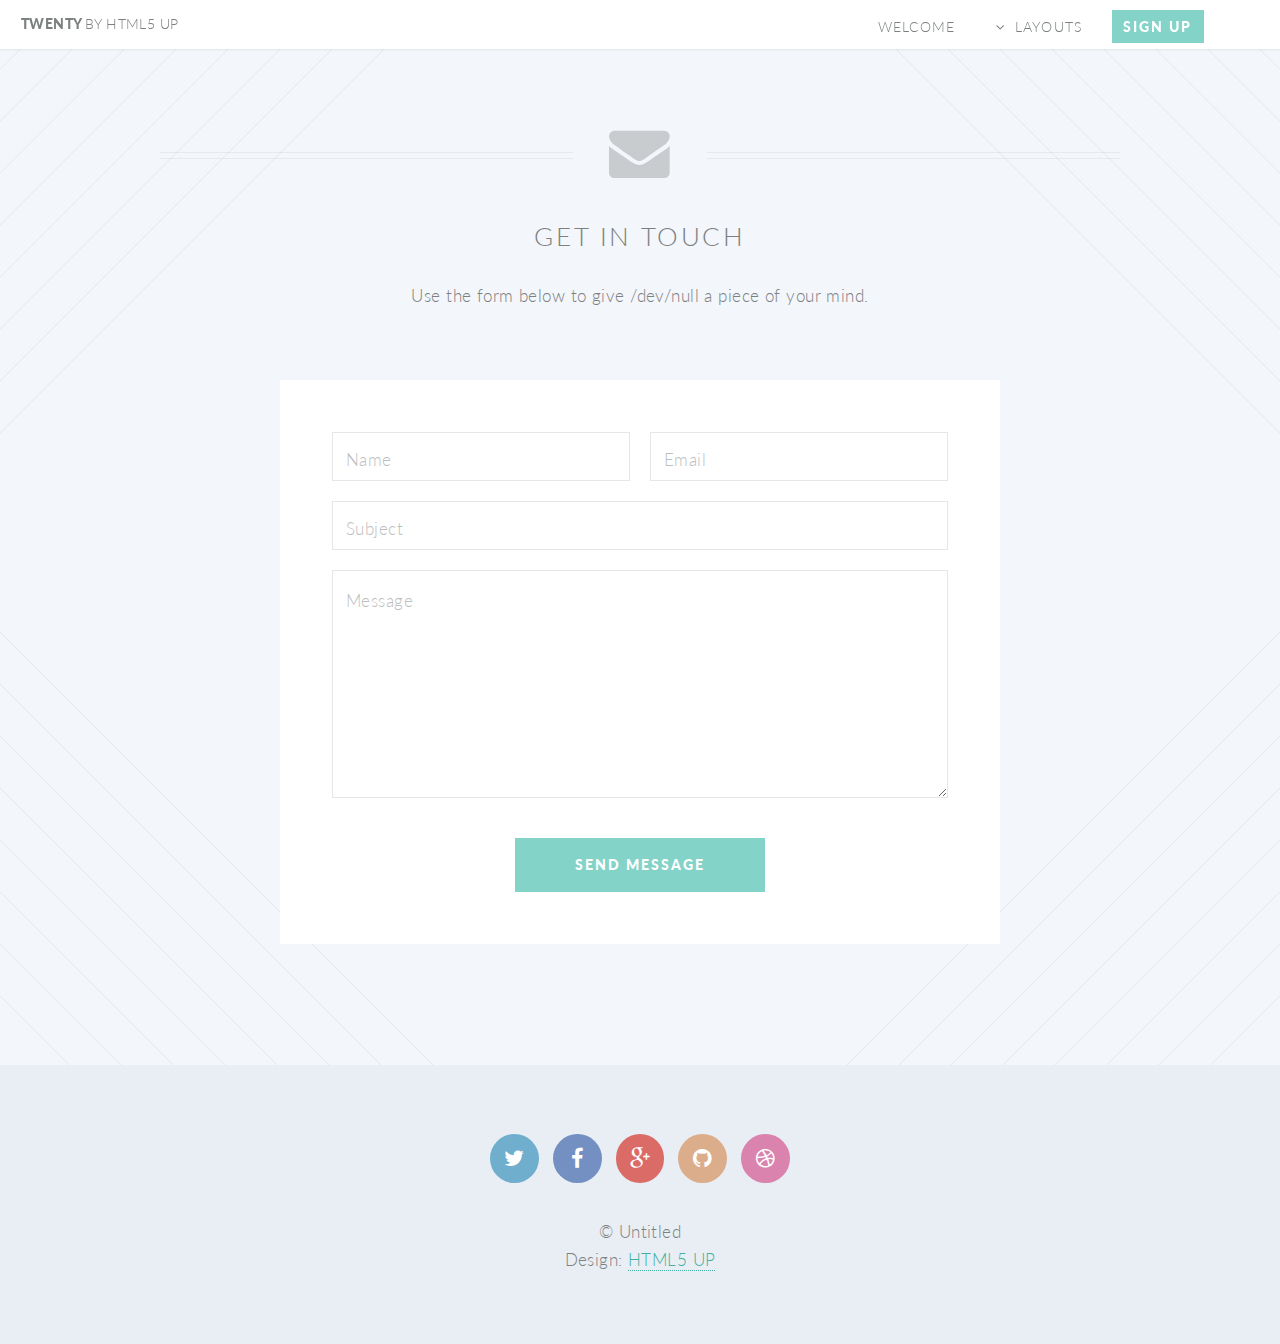
<file: contact.html>
<!DOCTYPE HTML>
<!--
	Twenty by HTML5 UP
	html5up.net | @n33co
	Free for personal and commercial use under the CCA 3.0 license (html5up.net/license)
-->
<html>
	<head>
		<title>Contact - Twenty by HTML5 UP</title>
		<meta http-equiv="content-type" content="text/html; charset=utf-8" />
		<meta name="description" content="" />
		<meta name="keywords" content="" />
		<!--[if lte IE 8]><script src="css/ie/html5shiv.js"></script><![endif]-->
		<script src="js/jquery.min.js"></script>
		<script src="js/jquery.dropotron.min.js"></script>
		<script src="js/jquery.scrolly.min.js"></script>
		<script src="js/jquery.scrollgress.min.js"></script>
		<script src="js/skel.min.js"></script>
		<script src="js/skel-layers.min.js"></script>
		<script src="js/init.js"></script>
		<noscript>
			<link rel="stylesheet" href="css/skel.css" />
			<link rel="stylesheet" href="css/style.css" />
			<link rel="stylesheet" href="css/style-wide.css" />
			<link rel="stylesheet" href="css/style-noscript.css" />
		</noscript>
		<!--[if lte IE 8]><link rel="stylesheet" href="css/ie/v8.css" /><![endif]-->
		<!--[if lte IE 9]><link rel="stylesheet" href="css/ie/v9.css" /><![endif]-->
	</head>
	<body class="contact">
	
		<!-- Header -->
			<header id="header">
				<h1 id="logo"><a href="index.html">Twenty <span>by HTML5 UP</span></a></h1>
				<nav id="nav">
					<ul>
						<li class="current"><a href="index.html">Welcome</a></li>
						<li class="submenu">
							<a href="">Layouts</a>
							<ul>
								<li><a href="left-sidebar.html">Left Sidebar</a></li>
								<li><a href="right-sidebar.html">Right Sidebar</a></li>
								<li><a href="no-sidebar.html">No Sidebar</a></li>
								<li><a href="contact.html">Contact</a></li>
								<li class="submenu">
									<a href="">Submenu</a>
									<ul>
										<li><a href="#">Dolore Sed</a></li>
										<li><a href="#">Consequat</a></li>
										<li><a href="#">Lorem Magna</a></li>
										<li><a href="#">Sed Magna</a></li>
										<li><a href="#">Ipsum Nisl</a></li>
									</ul>
								</li>
							</ul>
						</li>
						<li><a href="#" class="button special">Sign Up</a></li>
					</ul>
				</nav>
			</header>
		
		<!-- Main -->
			<article id="main">

				<header class="special container">
					<span class="icon fa-envelope"></span>
					<h2>Get In Touch</h2>
					<p>Use the form below to give /dev/null a piece of your mind.</p>
				</header>
					
				<!-- One -->
					<section class="wrapper style4 special container small">
					
						<!-- Content -->
							<div class="content">
								<form>
									<div class="row half collapse-at-2">
										<div class="6u">
											<input type="text" name="name" placeholder="Name" />
										</div>
										<div class="6u">
											<input type="text" name="email" placeholder="Email" />
										</div>
									</div>
									<div class="row half">
										<div class="12u">
											<input type="text" name="subject" placeholder="Subject" />
										</div>
									</div>
									<div class="row half">
										<div class="12u">
											<textarea name="message" placeholder="Message" rows="7"></textarea>
										</div>
									</div>
									<div class="row">
										<div class="12u">
											<ul class="buttons">
												<li><input type="submit" class="special" value="Send Message" /></li>
											</ul>
										</div>
									</div>
								</form>
							</div>
							
					</section>
				
			</article>

		<!-- Footer -->
			<footer id="footer">
			
				<ul class="icons">
					<li><a href="#" class="icon circle fa-twitter"><span class="label">Twitter</span></a></li>
					<li><a href="#" class="icon circle fa-facebook"><span class="label">Facebook</span></a></li>
					<li><a href="#" class="icon circle fa-google-plus"><span class="label">Google+</span></a></li>
					<li><a href="#" class="icon circle fa-github"><span class="label">Github</span></a></li>
					<li><a href="#" class="icon circle fa-dribbble"><span class="label">Dribbble</span></a></li>
				</ul>
				
				<ul class="copyright">
					<li>&copy; Untitled</li><li>Design: <a href="http://html5up.net">HTML5 UP</a></li>
				</ul>
			
			</footer>

	</body>
</html>
</file>
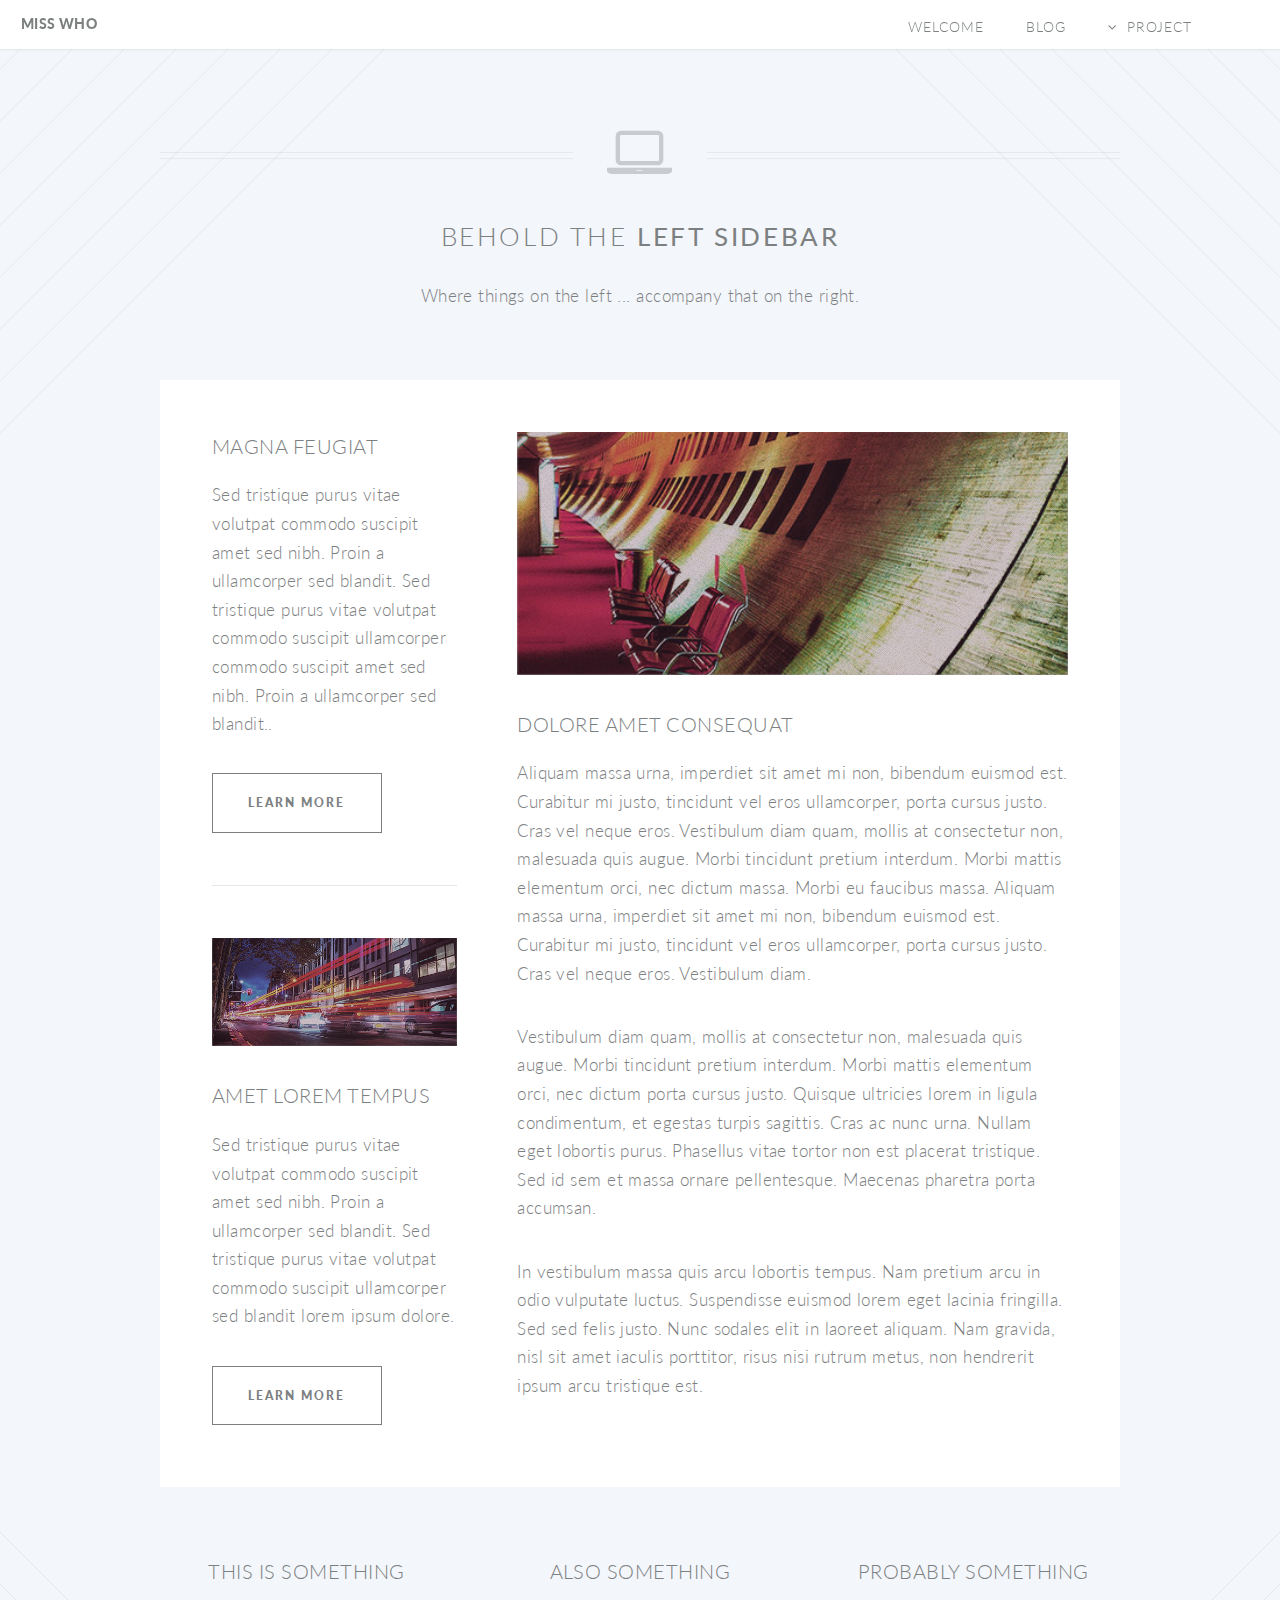
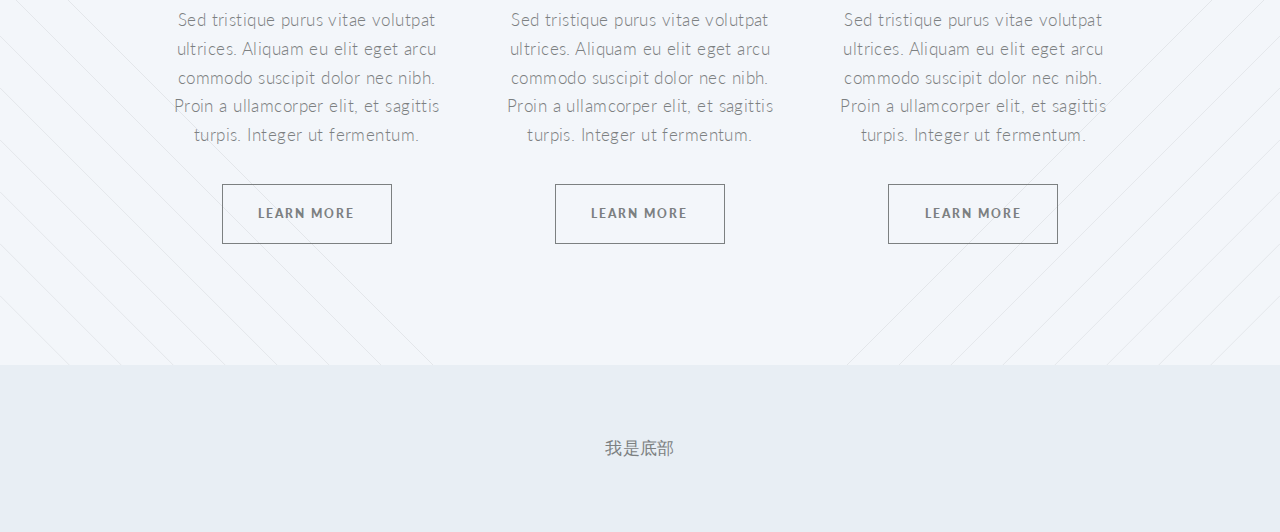
<file: left-sidebar.html>
<!DOCTYPE HTML>
<!--
	Twenty by HTML5 UP
	html5up.net | @n33co
	Free for personal and commercial use under the CCA 3.0 license (html5up.net/license)
-->
<html>
	<head>
		<title>滚屏</title>
		<meta http-equiv="content-type" content="text/html; charset=utf-8" />
		<meta name="description" content="" />
		<meta name="keywords" content="" />
		<!--[if lte IE 8]><script src="css/ie/html5shiv.js"></script><![endif]-->
		<script src="js/jquery.min.js"></script>
		<script src="js/jquery.dropotron.min.js"></script>
		<script src="js/jquery.scrolly.min.js"></script>
		<script src="js/jquery.scrollgress.min.js"></script>
		<script src="js/skel.min.js"></script>
		<script src="js/skel-layers.min.js"></script>
		<script src="js/init.js"></script>
		<noscript>
			<link rel="stylesheet" href="css/skel.css" />
			<link rel="stylesheet" href="css/style.css" />
			<link rel="stylesheet" href="css/style-wide.css" />
			<link rel="stylesheet" href="css/style-noscript.css" />
		</noscript>
		<!--[if lte IE 8]><link rel="stylesheet" href="css/ie/v8.css" /><![endif]-->
		<!--[if lte IE 9]><link rel="stylesheet" href="css/ie/v9.css" /><![endif]-->
	</head>
	<body class="left-sidebar">
	
		<!-- Header -->
			<header id="header">
				<h1 id="logo"><a href="/">MISS WHO</a></h1>
				<nav id="nav">
					<ul>
						<li class="current"><a href="index.html">Welcome</a></li>
                        <li><a href="/blog.html">Blog</a></li>
						<li class="submenu">
							<a href="">Project</a>
							<ul>
								<li><a href="left-sidebar.html">滚屏</a></li>
								<li><a href="right-sidebar.html">Right Sidebar</a></li>
								<li><a href="no-sidebar.html">No Sidebar</a></li>
								<li><a href="contact.html">Contact</a></li>
								<li class="submenu">
									<a href="">Submenu</a>
									<ul>
										<li><a href="#">Dolore Sed</a></li>
										<li><a href="#">Consequat</a></li>
										<li><a href="#">Lorem Magna</a></li>
										<li><a href="#">Sed Magna</a></li>
										<li><a href="#">Ipsum Nisl</a></li>
									</ul>
								</li>
							</ul>
						</li>
						
					</ul>
				</nav>
			</header>
		
		<!-- Main -->
			<article id="main">

				<header class="special container">
					<span class="icon fa-laptop"></span>
					<h2>Behold the <strong>Left Sidebar</strong></h2>
					<p>Where things on the left ... accompany that on the right.</p>
				</header>
					
				<!-- One -->
					<section class="wrapper style4 container">
					
						<div class="row oneandhalf">
							<div class="4u">
								
								<!-- Sidebar -->
									<div class="sidebar">
										<section>
											<header>
												<h3>Magna Feugiat</h3>
											</header>
											<p>Sed tristique purus vitae volutpat commodo suscipit amet sed nibh. Proin a ullamcorper sed blandit. Sed tristique purus vitae volutpat commodo suscipit ullamcorper commodo suscipit amet sed nibh. Proin a ullamcorper sed blandit..</p>
											<footer>
												<ul class="buttons">
													<li><a href="#" class="button small">Learn More</a></li>
												</ul>
											</footer>
										</section>

										<section>
											<a href="#" class="image featured"><img src="images/pic03.jpg" alt="" /></a>
											<header>
												<h3>Amet Lorem Tempus</h3>
											</header>
											<p>Sed tristique purus vitae volutpat commodo suscipit amet sed nibh. Proin a ullamcorper sed blandit. Sed tristique purus vitae volutpat commodo suscipit ullamcorper sed blandit lorem ipsum dolore.</p>
											<footer>
												<ul class="buttons">
													<li><a href="#" class="button small">Learn More</a></li>
												</ul>
											</footer>
										</section>
									</div>

							</div>
							<div class="8u skel-cell-important">
								
								<!-- Content -->
									<div class="content">
										<section>
											<a href="#" class="image featured"><img src="images/pic02.jpg" alt="" /></a>
											<header>
												<h3>Dolore Amet Consequat</h3>
											</header>
											<p>Aliquam massa urna, imperdiet sit amet mi non, bibendum euismod est. Curabitur mi justo, tincidunt vel eros ullamcorper, porta cursus justo. Cras vel neque eros. Vestibulum diam quam, mollis at consectetur non, malesuada quis augue. Morbi tincidunt pretium interdum. Morbi mattis elementum orci, nec dictum massa. Morbi eu faucibus massa. Aliquam massa urna, imperdiet sit amet mi non, bibendum euismod est. Curabitur mi justo, tincidunt vel eros ullamcorper, porta cursus justo. Cras vel neque eros. Vestibulum diam.</p>
											<p>Vestibulum diam quam, mollis at consectetur non, malesuada quis augue. Morbi tincidunt pretium interdum. Morbi mattis elementum orci, nec dictum porta cursus justo. Quisque ultricies lorem in ligula condimentum, et egestas turpis sagittis. Cras ac nunc urna. Nullam eget lobortis purus. Phasellus vitae tortor non est placerat tristique. Sed id sem et massa ornare pellentesque. Maecenas pharetra porta accumsan. </p>
											<p>In vestibulum massa quis arcu lobortis tempus. Nam pretium arcu in odio vulputate luctus. Suspendisse euismod lorem eget lacinia fringilla. Sed sed felis justo. Nunc sodales elit in laoreet aliquam. Nam gravida, nisl sit amet iaculis porttitor, risus nisi rutrum metus, non hendrerit ipsum arcu tristique est.</p>
										</section>
									</div>
	
							</div>
						</div>					
					</section>

				<!-- Two -->
					<section class="wrapper style1 container special">
						<div class="row">
							<div class="4u">
							
								<section>
									<header>
										<h3>This is Something</h3>
									</header>
									<p>Sed tristique purus vitae volutpat ultrices. Aliquam eu elit eget arcu commodo suscipit dolor nec nibh. Proin a ullamcorper elit, et sagittis turpis. Integer ut fermentum.</p>
									<footer>
										<ul class="buttons">
											<li><a href="#" class="button small">Learn More</a></li>
										</ul>
									</footer>
								</section>
							
							</div>
							<div class="4u">
							
								<section>
									<header>
										<h3>Also Something</h3>
									</header>
									<p>Sed tristique purus vitae volutpat ultrices. Aliquam eu elit eget arcu commodo suscipit dolor nec nibh. Proin a ullamcorper elit, et sagittis turpis. Integer ut fermentum.</p>
									<footer>
										<ul class="buttons">
											<li><a href="#" class="button small">Learn More</a></li>
										</ul>
									</footer>
								</section>
							
							</div>
							<div class="4u">
							
								<section>
									<header>
										<h3>Probably Something</h3>
									</header>
									<p>Sed tristique purus vitae volutpat ultrices. Aliquam eu elit eget arcu commodo suscipit dolor nec nibh. Proin a ullamcorper elit, et sagittis turpis. Integer ut fermentum.</p>
									<footer>
										<ul class="buttons">
											<li><a href="#" class="button small">Learn More</a></li>
										</ul>
									</footer>
								</section>
							
							</div>
						</div>
					</section>
					
			</article>

		<!-- Footer -->
			<footer id="footer">
				 <p>我是底部</p>
			</footer>

	</body>
</html>
</file>
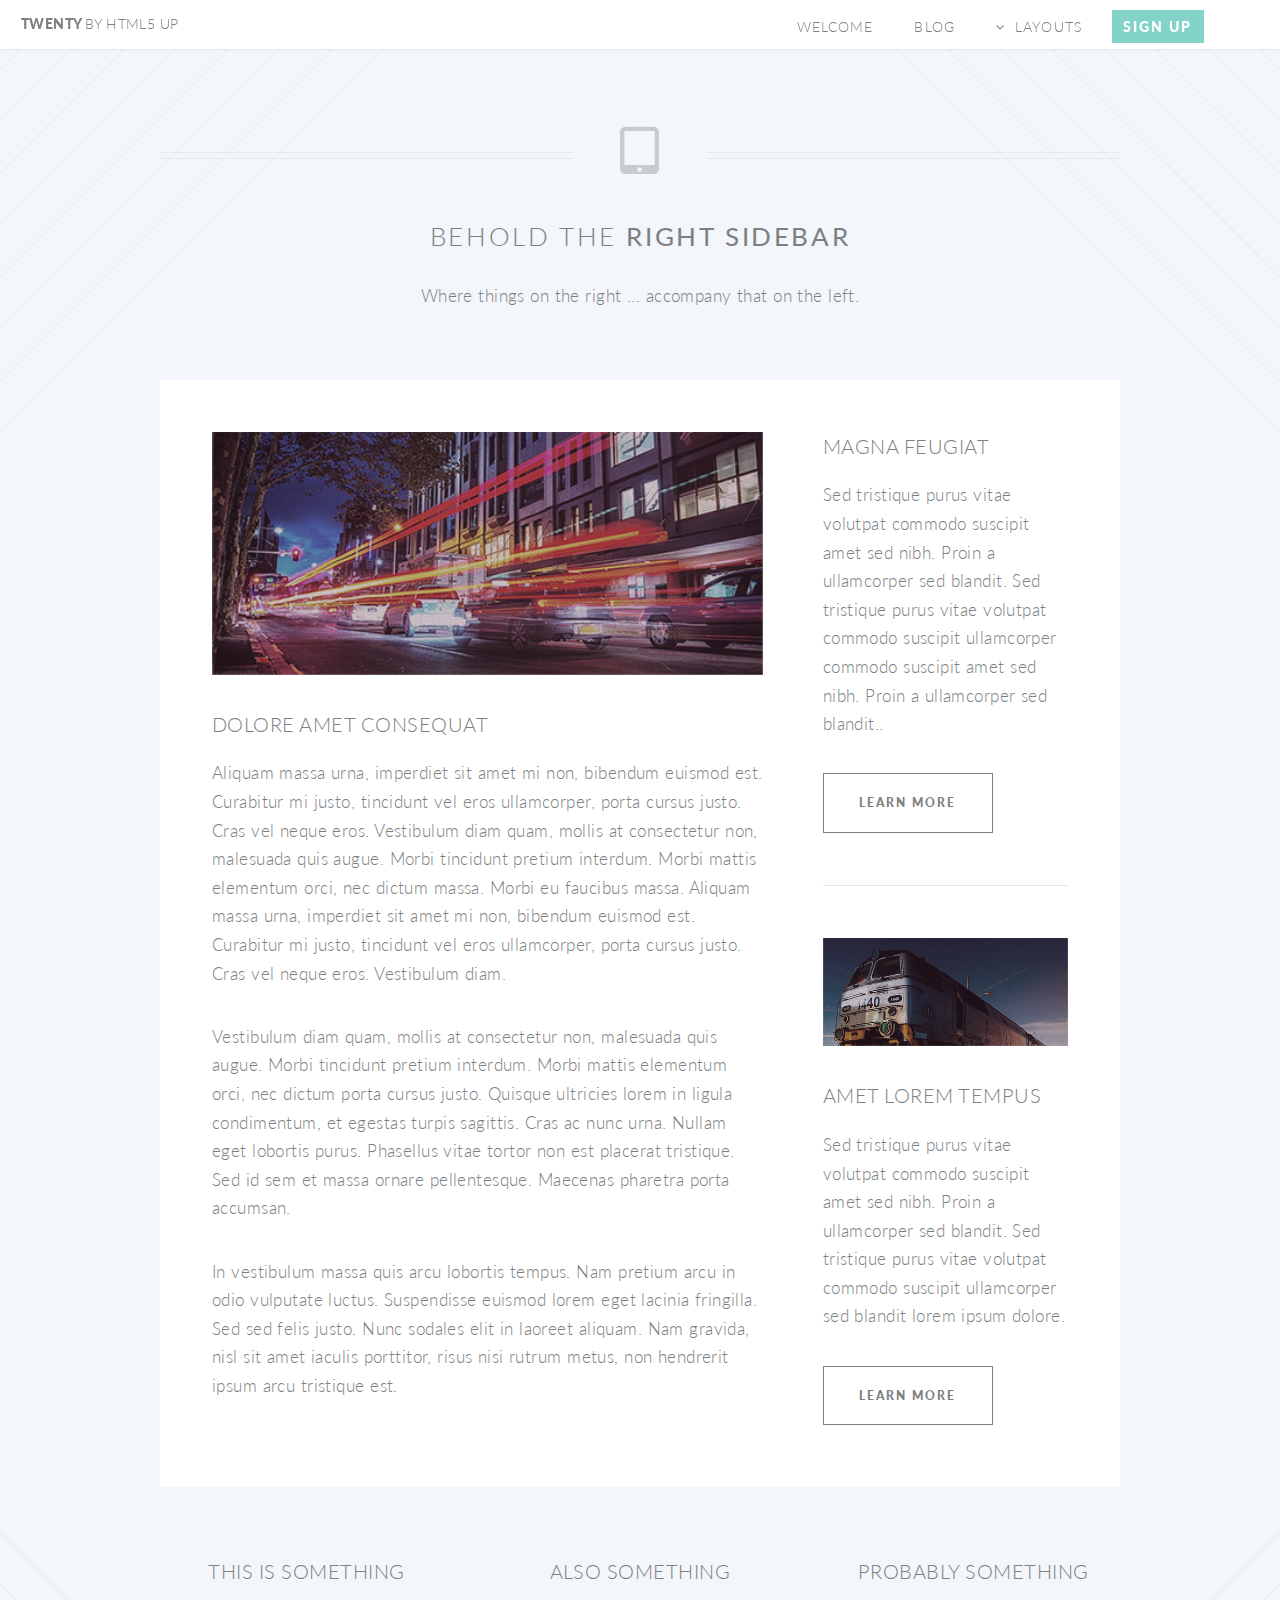
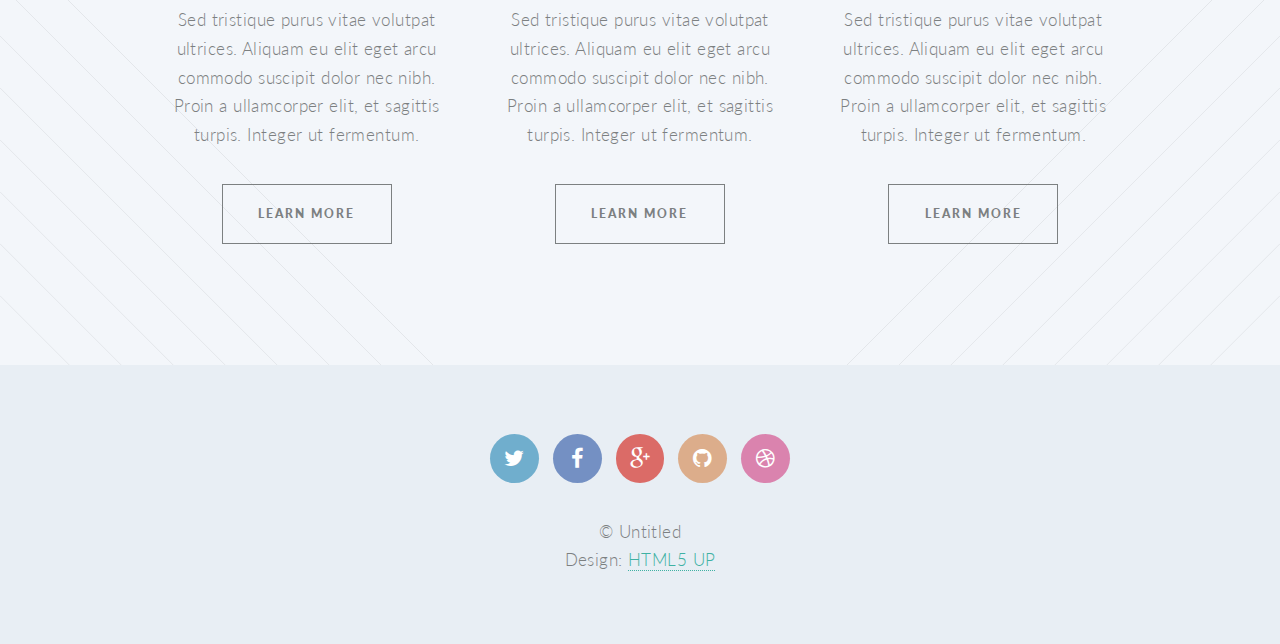
<file: right-sidebar.html>
<!DOCTYPE HTML>
<!--
	Twenty by HTML5 UP
	html5up.net | @n33co
	Free for personal and commercial use under the CCA 3.0 license (html5up.net/license)
-->
<html>
	<head>
		<title>Right Sidebar - Twenty by HTML5 UP</title>
		<meta http-equiv="content-type" content="text/html; charset=utf-8" />
		<meta name="description" content="" />
		<meta name="keywords" content="" />
		<!--[if lte IE 8]><script src="css/ie/html5shiv.js"></script><![endif]-->
		<script src="js/jquery.min.js"></script>
		<script src="js/jquery.dropotron.min.js"></script>
		<script src="js/jquery.scrolly.min.js"></script>
		<script src="js/jquery.scrollgress.min.js"></script>
		<script src="js/skel.min.js"></script>
		<script src="js/skel-layers.min.js"></script>
		<script src="js/init.js"></script>
		<noscript>
			<link rel="stylesheet" href="css/skel.css" />
			<link rel="stylesheet" href="css/style.css" />
			<link rel="stylesheet" href="css/style-wide.css" />
			<link rel="stylesheet" href="css/style-noscript.css" />
		</noscript>
		<!--[if lte IE 8]><link rel="stylesheet" href="css/ie/v8.css" /><![endif]-->
		<!--[if lte IE 9]><link rel="stylesheet" href="css/ie/v9.css" /><![endif]-->
	</head>
	<body class="right-sidebar">
	
		<!-- Header -->
			<header id="header">
				<h1 id="logo"><a href="index.html">Twenty <span>by HTML5 UP</span></a></h1>
				<nav id="nav">
					<ul>
						<li class="current"><a href="index.html">Welcome</a></li>
                        <li><a href="/blog.html">Blog</a></li>
						<li class="submenu">
							<a href="">Layouts</a>
							<ul>
								<li><a href="left-sidebar.html">Left Sidebar</a></li>
								<li><a href="right-sidebar.html">Right Sidebar</a></li>
								<li><a href="no-sidebar.html">No Sidebar</a></li>
								<li><a href="contact.html">Contact</a></li>
								<li class="submenu">
									<a href="">Submenu</a>
									<ul>
										<li><a href="#">Dolore Sed</a></li>
										<li><a href="#">Consequat</a></li>
										<li><a href="#">Lorem Magna</a></li>
										<li><a href="#">Sed Magna</a></li>
										<li><a href="#">Ipsum Nisl</a></li>
									</ul>
								</li>
							</ul>
						</li>
						<li><a href="#" class="button special">Sign Up</a></li>
					</ul>
				</nav>
			</header>
		
		<!-- Main -->
			<article id="main">

				<header class="special container">
					<span class="icon fa-tablet"></span>
					<h2>Behold the <strong>Right Sidebar</strong></h2>
					<p>Where things on the right ... accompany that on the left.</p>
				</header>
					
				<!-- One -->
					<section class="wrapper style4 container">
					
						<div class="row oneandhalf">
							<div class="8u">
								
								<!-- Content -->
									<div class="content">
										<section>
											<a href="#" class="image featured"><img src="images/pic03.jpg" alt="" /></a>
											<header>
												<h3>Dolore Amet Consequat</h3>
											</header>
											<p>Aliquam massa urna, imperdiet sit amet mi non, bibendum euismod est. Curabitur mi justo, tincidunt vel eros ullamcorper, porta cursus justo. Cras vel neque eros. Vestibulum diam quam, mollis at consectetur non, malesuada quis augue. Morbi tincidunt pretium interdum. Morbi mattis elementum orci, nec dictum massa. Morbi eu faucibus massa. Aliquam massa urna, imperdiet sit amet mi non, bibendum euismod est. Curabitur mi justo, tincidunt vel eros ullamcorper, porta cursus justo. Cras vel neque eros. Vestibulum diam.</p>
											<p>Vestibulum diam quam, mollis at consectetur non, malesuada quis augue. Morbi tincidunt pretium interdum. Morbi mattis elementum orci, nec dictum porta cursus justo. Quisque ultricies lorem in ligula condimentum, et egestas turpis sagittis. Cras ac nunc urna. Nullam eget lobortis purus. Phasellus vitae tortor non est placerat tristique. Sed id sem et massa ornare pellentesque. Maecenas pharetra porta accumsan. </p>
											<p>In vestibulum massa quis arcu lobortis tempus. Nam pretium arcu in odio vulputate luctus. Suspendisse euismod lorem eget lacinia fringilla. Sed sed felis justo. Nunc sodales elit in laoreet aliquam. Nam gravida, nisl sit amet iaculis porttitor, risus nisi rutrum metus, non hendrerit ipsum arcu tristique est.</p>
										</section>
									</div>
	
							</div>
							<div class="4u">
								
								<!-- Sidebar -->
									<div class="sidebar">
										<section>
											<header>
												<h3>Magna Feugiat</h3>
											</header>
											<p>Sed tristique purus vitae volutpat commodo suscipit amet sed nibh. Proin a ullamcorper sed blandit. Sed tristique purus vitae volutpat commodo suscipit ullamcorper commodo suscipit amet sed nibh. Proin a ullamcorper sed blandit..</p>
											<footer>
												<ul class="buttons">
													<li><a href="#" class="button small">Learn More</a></li>
												</ul>
											</footer>
										</section>

										<section>
											<a href="#" class="image featured"><img src="images/pic04.jpg" alt="" /></a>
											<header>
												<h3>Amet Lorem Tempus</h3>
											</header>
											<p>Sed tristique purus vitae volutpat commodo suscipit amet sed nibh. Proin a ullamcorper sed blandit. Sed tristique purus vitae volutpat commodo suscipit ullamcorper sed blandit lorem ipsum dolore.</p>
											<footer>
												<ul class="buttons">
													<li><a href="#" class="button small">Learn More</a></li>
												</ul>
											</footer>
										</section>
									</div>

							</div>
						</div>					
					</section>

				<!-- Two -->
					<section class="wrapper style1 container special">
						<div class="row">
							<div class="4u">
							
								<section>
									<header>
										<h3>This is Something</h3>
									</header>
									<p>Sed tristique purus vitae volutpat ultrices. Aliquam eu elit eget arcu commodo suscipit dolor nec nibh. Proin a ullamcorper elit, et sagittis turpis. Integer ut fermentum.</p>
									<footer>
										<ul class="buttons">
											<li><a href="#" class="button small">Learn More</a></li>
										</ul>
									</footer>
								</section>
							
							</div>
							<div class="4u">
							
								<section>
									<header>
										<h3>Also Something</h3>
									</header>
									<p>Sed tristique purus vitae volutpat ultrices. Aliquam eu elit eget arcu commodo suscipit dolor nec nibh. Proin a ullamcorper elit, et sagittis turpis. Integer ut fermentum.</p>
									<footer>
										<ul class="buttons">
											<li><a href="#" class="button small">Learn More</a></li>
										</ul>
									</footer>
								</section>
							
							</div>
							<div class="4u">
							
								<section>
									<header>
										<h3>Probably Something</h3>
									</header>
									<p>Sed tristique purus vitae volutpat ultrices. Aliquam eu elit eget arcu commodo suscipit dolor nec nibh. Proin a ullamcorper elit, et sagittis turpis. Integer ut fermentum.</p>
									<footer>
										<ul class="buttons">
											<li><a href="#" class="button small">Learn More</a></li>
										</ul>
									</footer>
								</section>
							
							</div>
						</div>
					</section>
					
			</article>

		<!-- Footer -->
			<footer id="footer">
			
				<ul class="icons">
					<li><a href="#" class="icon circle fa-twitter"><span class="label">Twitter</span></a></li>
					<li><a href="#" class="icon circle fa-facebook"><span class="label">Facebook</span></a></li>
					<li><a href="#" class="icon circle fa-google-plus"><span class="label">Google+</span></a></li>
					<li><a href="#" class="icon circle fa-github"><span class="label">Github</span></a></li>
					<li><a href="#" class="icon circle fa-dribbble"><span class="label">Dribbble</span></a></li>
				</ul>
				
				<ul class="copyright">
					<li>&copy; Untitled</li><li>Design: <a href="http://html5up.net">HTML5 UP</a></li>
				</ul>
			
			</footer>

	</body>
</html>
</file>
<file: css/style-wide.css>
/*
	Twenty by HTML5 UP
	html5up.net | @n33co
	Free for personal and commercial use under the CCA 3.0 license (html5up.net/license)
*/

/* Basic */

	body, input, select, textarea {
		font-size: 14pt;
	}

/* Section/Article */

	header.special {
		padding-top: 5.5em;
		margin-bottom: 4em;
	}
</file>
<file: css/style-noscript.css>
/*
	Twenty by HTML5 UP
	html5up.net | @n33co
	Free for personal and commercial use under the CCA 3.0 license (html5up.net/license)
*/

/* Banner */

	#banner .inner {
		opacity: 1.0;
	}
</file>
<file: css/ie/v8.css>
/*
	Twenty by HTML5 UP
	html5up.net | @n33co
	Free for personal and commercial use under the CCA 3.0 license (html5up.net/license)
*/

/* Section/Article */

	section > .last-child,
	article > .last-child {
		margin-bottom: 0;
	}

	section.last-child,
	article.last-child {
		margin-bottom: 0;
	}

/* Banner */

	#banner {
		background-image: url("../../images/banner.jpg");
		background-repeat: no-repeat;
		background-size: cover;
		background-position: auto;
		-ms-behavior: url("css/ie/backgroundsize.min.htc");
	}

		#banner .inner {
			background: #341b2b;
		}

/* CTA  */

	#cta {
		background-image: url("../../images/banner.jpg");
		background-repeat: no-repeat;
		background-size: cover;
		background-position: auto;
		-ms-behavior: url("css/ie/backgroundsize.min.htc");
	}
</file>
<file: css/ie/v9.css>
/*
	Twenty by HTML5 UP
	html5up.net | @n33co
	Free for personal and commercial use under the CCA 3.0 license (html5up.net/license)
*/

/* Banner */

	#banner .inner {
		opacity: 1.0;
	}
</file>
<file: css/skel.css>
/* Resets (http://meyerweb.com/eric/tools/css/reset/ | v2.0 | 20110126 | License: none (public domain)) */

	html,body,div,span,applet,object,iframe,h1,h2,h3,h4,h5,h6,p,blockquote,pre,a,abbr,acronym,address,big,cite,code,del,dfn,em,img,ins,kbd,q,s,samp,small,strike,strong,sub,sup,tt,var,b,u,i,center,dl,dt,dd,ol,ul,li,fieldset,form,label,legend,table,caption,tbody,tfoot,thead,tr,th,td,article,aside,canvas,details,embed,figure,figcaption,footer,header,hgroup,menu,nav,output,ruby,section,summary,time,mark,audio,video{margin:0;padding:0;border:0;font-size:100%;font:inherit;vertical-align:baseline;}article,aside,details,figcaption,figure,footer,header,hgroup,menu,nav,section{display:block;}body{line-height:1;}ol,ul{list-style:none;}blockquote,q{quotes:none;}blockquote:before,blockquote:after,q:before,q:after{content:'';content:none;}table{border-collapse:collapse;border-spacing:0;}body{-webkit-text-size-adjust:none}

/* Box Model */

	*, *:before, *:after {
		-moz-box-sizing: border-box;
		-webkit-box-sizing: border-box;
		box-sizing: border-box;
	}

/* Container */

	body {
		/* min-width: (containers) */
		min-width: 1200px;
	}

	.container {
		margin-left: auto;
		margin-right: auto;
		
		/* width: (containers) */
		width: 1200px;
	}

	/* Modifiers */
	
		.container.small {
			/* width: (containers) * 0.75; */
			width: 900px;
		}

		.container.large {
			width: 100%;

			/* max-width: (containers) * 1.25; */
			max-width: 1500px;

			/* min-width: (containers); */
			min-width: 1200px;
		}

/* Grid */

	.\31 2u { width: 100% }
	.\31 1u { width: 91.6666666667% }
	.\31 0u { width: 83.3333333333% }
	.\39 u { width: 75% }
	.\38 u { width: 66.6666666667% }
	.\37 u { width: 58.3333333333% }
	.\36 u { width: 50% }
	.\35 u { width: 41.6666666667% }
	.\34 u { width: 33.3333333333% }
	.\33 u { width: 25% }
	.\32 u { width: 16.6666666667% }
	.\31 u { width: 8.3333333333% }
	.\-11u { margin-left: 91.6666666667% }
	.\-10u { margin-left: 83.3333333333% }
	.\-9u { margin-left: 75% }
	.\-8u { margin-left: 66.6666666667% }
	.\-7u { margin-left: 58.3333333333% }
	.\-6u { margin-left: 50% }
	.\-5u { margin-left: 41.6666666667% }
	.\-4u { margin-left: 33.3333333333% }
	.\-3u { margin-left: 25% }
	.\-2u { margin-left: 16.6666666667% }
	.\-1u { margin-left: 8.3333333333% }

	/* Rows */

		.row > * {
			float: left;
		}

		.row:after {
			content: '';
			display: block;
			clear: both;
			height: 0;
		}

		.row:first-child > * {
			padding-top: 0 !important;
		}

		.row.uniform > * > :first-child {
			margin-top: 0;
		}

		.row.uniform > * > :last-child {
			margin-bottom: 0;
		}

		/* Normal */

			.row > * {
				/* padding-left: (gutters) */
				padding-left: 40px;
			}

			.row + .row > * {
				/* padding: (gutters) 0 0 (gutters) */
				padding: 40px 0 0 40px;
			}

			.row {
				/* margin-left: -(gutters) */
				margin-left: -40px;
			}

			.row + .row.uniform > * {
				/* padding: (gutters.vertical) 0 0 (gutters.vertical) */
				padding: 40px 0 0 40px;
			}

		/* Flush */

			.row.flush > * {
				padding-left: 0;
			}

			.row + .row.flush > * {
				padding: 0;
			}

			.row.flush {
				margin-left: 0;
			}

			.row + .row.uniform.flush > * {
				padding: 0;
			}

		/* Quarter */

			.row.quarter > * {
				/* padding-left: (gutters * 0.25) */
				padding-left: 10px;
			}

			.row + .row.quarter > * {
				/* padding: (gutters * 0.25) 0 0 (gutters * 0.25) */
				padding: 10px 0 0 10px;
			}

			.row.quarter {
				/* margin-left: -(gutters * 0.25) */
				margin-left: -10px;
			}

			.row + .row.uniform.quarter > * {
				/* padding: (gutters.vertical * 0.25) 0 0 (gutters.vertical * 0.25) */
				padding: 10px 0 0 10px;
			}

		/* Half */

			.row.half > * {
				/* padding-left: (gutters * 0.5) */
				padding-left: 20px;
			}

			.row + .row.half > * {
				/* padding: (gutters * 0.5) 0 0 (gutters * 0.5) */
				padding: 20px 0 0 20px;
			}

			.row.half {
				/* margin-left: -(gutters * 0.5) */
				margin-left: -20px;
			}

			.row + .row.uniform.half > * {
				/* padding: (gutters.vertical * 0.5) 0 0 (gutters.vertical * 0.5) */
				padding: 20px 0 0 20px;
			}

		/* One and (a) Half */

			.row.oneandhalf > * {
				/* padding-left: (gutters * 1.5) */
				padding-left: 60px;
			}

			.row + .row.oneandhalf > * {
				/* padding: (gutters * 1.5) 0 0 (gutters * 1.5) */
				padding: 60px 0 0 60px;
			}

			.row.oneandhalf {
				/* margin-left: -(gutters * 1.5) */
				margin-left: -60px;
			}

			.row + .row.uniform.oneandhalf > * {
				/* padding: (gutters.vertical * 1.5) 0 0 (gutters.vertical * 1.5) */
				padding: 60px 0 0 60px;
			}

		/* Double */

			.row.double > * {
				/* padding-left: (gutters * 2) */
				padding-left: 80px;
			}

			.row + .row.double > * {
				/* padding: (gutters * 2) 0 0 (gutters * 2) */
				padding: 80px 0 0 80px;
			}

			.row.double {
				/* margin-left: -(gutters * 2) */
				margin-left: -80px;
			}
			
			.row + .row.uniform.double > * {
				/* padding: (gutters.vertical * 2) 0 0 (gutters.vertical * 2) */
				padding: 80px 0 0 80px;
			}
</file>
<file: css/style.css>
@import url("font-awesome.min.css");
@import url("http://fonts.googleapis.com/css?family=Lato:300,400,900");

/*
	Twenty by HTML5 UP
	html5up.net | @n33co
	Free for personal and commercial use under the CCA 3.0 license (html5up.net/license)
*/

/* Basic */

	body, #skel-layers-wrapper {
		background: #f3f6fa;
	}

	body.is-loading * {
		-moz-animation: none !important;
		-webkit-animation: none !important;
		-o-animation: none !important;
		-ms-animation: none !important;
		animation: none !important;
		-moz-transition: none !important;
		-webkit-transition: none !important;
		-o-transition: none !important;
		-ms-transition: none !important;
		transition: none !important;
	}

	body, input, select, textarea {
		color: #7c8081;
		font-family: 'Lato', sans-serif;
		font-size: 15pt;
		font-weight: 300;
		letter-spacing: 0.025em;
		line-height: 1.75em;
	}

	a {
		-moz-transition: color 0.2s ease-in-out, border-color 0.2s ease-in-out, background-color 0.2s ease-in-out;
		-webkit-transition: color 0.2s ease-in-out, border-color 0.2s ease-in-out, background-color 0.2s ease-in-out;
		-o-transition: color 0.2s ease-in-out, border-color 0.2s ease-in-out, background-color 0.2s ease-in-out;
		-ms-transition: color 0.2s ease-in-out, border-color 0.2s ease-in-out, background-color 0.2s ease-in-out;
		transition: color 0.2s ease-in-out, border-color 0.2s ease-in-out, background-color 0.2s ease-in-out;
		color: #3fb1a3;
		text-decoration: none;
		border-bottom: dotted 1px;
	}

		a:hover {
			border-bottom-color: transparent;
		}

	strong, b {
		font-weight: 400;
	}

	p, ul, ol, dl, table, blockquote {
		margin: 0 0 2em 0;
	}

	h1, h2, h3, h4, h5, h6 {
		color: inherit;
		font-weight: 300;
		line-height: 1.75em;
		margin-bottom: 1em;
		text-transform: uppercase;
	}

		h1 a, h2 a, h3 a, h4 a, h5 a, h6 a {
			color: inherit;
			text-decoration: none;
			border: 0;
		}

	h2 {
		font-size: 1.5em;
		letter-spacing: 0.1em;
	}

	h3 {
		font-size: 1.15em;
		letter-spacing: 0.025em;
	}

	sub {
		font-size: 0.8em;
		position: relative;
		top: 0.5em;
	}

	sup {
		font-size: 0.8em;
		position: relative;
		top: -0.5em;
	}

	hr {
		border-top: solid 1px rgba(124, 128, 129, 0.2);
		border: 0;
		margin-bottom: 1.5em;
	}

	blockquote {
		border-left: solid 0.5em rgba(124, 128, 129, 0.2);
		font-style: italic;
		padding: 1em 0 1em 2em;
	}

/* Section/Article */

	section.special, article.special {
		text-align: center;
	}

	header.major {
		padding-bottom: 2em;
	}

	header.special {
		margin-bottom: 5em;
		padding-top: 7em;
		position: relative;
		text-align: center;
	}

		header.special:before, header.special:after {
			border-bottom: solid 1.5px;
			border-top: solid 1.5px;
			content: '';
			height: 7px;
			opacity: 0.1;
			position: absolute;
			top: 1.75em;
			width: 43%;
		}

		header.special:before {
			left: 0;
		}

		header.special:after {
			right: 0;
		}

		header.special h2 {
			margin-bottom: 0;
		}

		header.special h2 + p {
			margin-bottom: 0;
			padding-top: 1.5em;
		}

		header.special .icon {
			cursor: default;
			height: 7em;
			left: 0;
			position: absolute;
			text-align: center;
			top: 1em;
			width: 100%;
		}

			header.special .icon:before {
				font-size: 3.5em;
				opacity: 0.35;
			}

	footer > :last-child {
		margin-bottom: 0;
	}

	footer.major {
		padding-top: 3em;
	}

/* Form */

	input[type="text"],
	input[type="password"],
	input[type="email"],
	textarea {
		-moz-transition: background-color 0.2s ease-in-out, border-color 0.2s ease-in-out;
		-webkit-transition: background-color 0.2s ease-in-out, border-color 0.2s ease-in-out;
		-o-transition: background-color 0.2s ease-in-out, border-color 0.2s ease-in-out;
		-ms-transition: background-color 0.2s ease-in-out, border-color 0.2s ease-in-out;
		transition: background-color 0.2s ease-in-out, border-color 0.2s ease-in-out;
		-moz-appearance: none;
		-webkit-appearance: none;
		-o-appearance: none;
		-ms-appearance: none;
		appearance: none;
		background: none;
		border: solid 1px rgba(124, 128, 129, 0.2);
		color: inherit;
		display: block;
		padding: 0.75em;
		text-decoration: none;
		width: 100%;
		outline: 0;
	}

		input[type="text"]:focus,
		input[type="password"]:focus,
		input[type="email"]:focus,
		textarea:focus {
			border-color: #83d3c9;
		}

	input[type="text"],
	input[type="password"],
	input[type="email"] {
		line-height: 1em;
	}

	::-webkit-input-placeholder {
		color: inherit;
		opacity: 0.5;
		position: relative;
		top: 3px;
	}

	:-moz-placeholder {
		color: inherit;
		opacity: 0.5;
	}

	::-moz-placeholder {
		color: inherit;
		opacity: 0.5;
	}

	:-ms-input-placeholder {
		color: inherit;
		opacity: 0.5;
	}

	.formerize-placeholder {
		color: rgba(124, 128, 129, 0.5) !important;
	}

/* Image */

	.image {
		border: 0;
		position: relative;
	}

		.image:before {
			background: url("images/overlay.png");
			content: '';
			height: 100%;
			left: 0;
			position: absolute;
			top: 0;
			width: 100%;
		}

		.image.fit {
			display: block;
		}

			.image.fit img {
				display: block;
				width: 100%;
			}

		.image.featured {
			display: block;
			margin: 0 0 2em 0;
		}

			.image.featured img {
				display: block;
				width: 100%;
			}

/* Icon */

	.icon {
		position: relative;
	}

		.icon:before {
			-moz-osx-font-smoothing: grayscale;
			-webkit-font-smoothing: antialiased;
			font-family: FontAwesome;
			font-style: normal;
			font-weight: normal;
			text-transform: none !important;
		}

		.icon.circle {
			-moz-transition: all 0.2s ease-in-out;
			-webkit-transition: all 0.2s ease-in-out;
			-o-transition: all 0.2s ease-in-out;
			-ms-transition: all 0.2s ease-in-out;
			transition: all 0.2s ease-in-out;
			border: 0;
			border-radius: 100%;
			display: inline-block;
			font-size: 1.25em;
			height: 2.25em;
			left: 0;
			line-height: 2.25em;
			text-align: center;
			text-decoration: none;
			top: 0;
			width: 2.25em;
		}

			.icon.circle:hover {
				top: -0.2em;
			}

			.icon.circle.fa-twitter {
				background: #70aecd;
				color: white;
			}

				.icon.circle.fa-twitter:hover {
					background: #7fb7d2;
				}

			.icon.circle.fa-facebook {
				background: #7490c3;
				color: white;
			}

				.icon.circle.fa-facebook:hover {
					background: #829bc9;
				}

			.icon.circle.fa-google-plus {
				background: #db6b67;
				color: white;
			}

				.icon.circle.fa-google-plus:hover {
					background: #df7b77;
				}

			.icon.circle.fa-github {
				background: #dcad8b;
				color: white;
			}

				.icon.circle.fa-github:hover {
					background: #e1b89b;
				}

			.icon.circle.fa-dribbble {
				background: #da83ae;
				color: white;
			}

				.icon.circle.fa-dribbble:hover {
					background: #df93b8;
				}

			.pjw-pic {
			cursor: default;
			display: block;
			margin: 0 0 1.5em 0;
			overflow: hidden;
		}
		.pjw-pic img{
			width: 100%;
			height: auto;

		}
			.icon.featured:before {
				font-size: 5em;
				line-height: 1em;
			}

		.icon > .label {
			display: none;
		}

/* List */

	ol.default {
		list-style: decimal;
		padding-left: 1.25em;
	}

		ol.default li {
			padding-left: 0.25em;
		}

	ul.default {
		list-style: disc;
		padding-left: 1em;
	}

		ul.default li {
			padding-left: 0.5em;
		}

	ul.icons {
		cursor: default;
	}

		ul.icons li {
			display: inline-block;
			line-height: 1em;
			padding-left: 0.5em;
		}

			ul.icons li:first-child {
				padding-left: 0;
			}

	ul.featured-icons {
		cursor: default;
		margin: -0.75em 0 0 0;
		opacity: 0.35;
		overflow: hidden;
		position: relative;
	}

		ul.featured-icons li {
			display: block;
			float: left;
			text-align: center;
			width: 50%;
		}

			ul.featured-icons li .icon {
				display: inline-block;
				font-size: 6.25em;
				height: 1.25em;
				line-height: 1.25em;
				width: 1em;
			}

	ul.buttons {
		cursor: default;
	}

		ul.buttons:last-child {
			margin-bottom: 0;
		}

		ul.buttons li {
			display: inline-block;
			padding: 0 0 0 1.5em;
		}

			ul.buttons li:first-child {
				padding: 0;
			}

		ul.buttons.vertical li {
			display: block;
			padding: 1.5em 0 0 0;
		}

			ul.buttons.vertical li:first-child {
				padding: 0;
			}

/* Table */

	table {
		width: 100%;
	}

		table.default {
			width: 100%;
		}

			table.default tbody tr {
				border-bottom: solid 1px rgba(124, 128, 129, 0.2);
			}

			table.default td {
				padding: 0.5em 1em 0.5em 1em;
			}

			table.default th {
				font-weight: 400;
				padding: 0.5em 1em 0.5em 1em;
				text-align: left;
			}

			table.default thead {
				background: #7c8081;
				color: #fff;
			}

/* Button */

	input[type="button"],
	input[type="submit"],
	input[type="reset"],
	.button {
		-moz-appearance: none;
		-webkit-appearance: none;
		-o-appearance: none;
		-ms-appearance: none;
		appearance: none;
		-moz-transition: color 0.2s ease-in-out, border-color 0.2s ease-in-out, background-color 0.2s ease-in-out;
		-webkit-transition: color 0.2s ease-in-out, border-color 0.2s ease-in-out, background-color 0.2s ease-in-out;
		-o-transition: color 0.2s ease-in-out, border-color 0.2s ease-in-out, background-color 0.2s ease-in-out;
		-ms-transition: color 0.2s ease-in-out, border-color 0.2s ease-in-out, background-color 0.2s ease-in-out;
		transition: color 0.2s ease-in-out, border-color 0.2s ease-in-out, background-color 0.2s ease-in-out;
		background: none;
		border: solid 1px;
		color: inherit;
		cursor: pointer;
		display: inline-block;
		font-size: 0.8em;
		font-weight: 900;
		letter-spacing: 2px;
		min-width: 18em;
		padding: 0 0.75em;
		line-height: 3.75em;
		text-align: center;
		text-decoration: none;
		text-transform: uppercase;
	}

		input[type="button"]:hover,
		input[type="submit"]:hover,
		input[type="reset"]:hover,
		.button:hover {
			background: rgba(188, 202, 206, 0.15);
			border-color: inherit;
		}

		input[type="button"].special,
		input[type="submit"].special,
		input[type="reset"].special,
		.button.special {
			background: #83d3c9;
			border-color: #83d3c9;
			color: white !important;
		}

			input[type="button"].special:hover,
			input[type="submit"].special:hover,
			input[type="reset"].special:hover,
			.button.special:hover {
				background: #96dad1 !important;
				border-color: #96dad1 !important;
			}

		input[type="button"].fit,
		input[type="submit"].fit,
		input[type="reset"].fit,
		.button.fit {
			width: 100%;
		}

		input[type="button"].small,
		input[type="submit"].small,
		input[type="reset"].small,
		.button.small {
			font-size: 0.7em;
			min-width: 14em;
			padding: 0.5em 0;
		}

/* Wrapper */

	.wrapper {
		margin-bottom: 5em;
		padding: 5em;
	}

		.wrapper.style1 {
			padding: 0;
		}

		.wrapper.style2 {
			background-color: #83d3c9;
			background-image: url("images/light-bl.svg"), url("images/light-br.svg");
			background-position: bottom left, bottom right;
			background-repeat: no-repeat, no-repeat;
			background-size: 25em, 25em;
			color: white;
		}

			.wrapper.style2 .button:hover {
				background: rgba(255, 255, 255, 0.15) !important;
			}

			.wrapper.style2 .button.special {
				background: white;
				border-color: white;
				color: #83d3c9 !important;
			}

				.wrapper.style2 .button.special:hover {
					border-color: inherit !important;
					color: white !important;
				}

		.wrapper.style3 {
			background: white;
			color: inherit;
		}

		.wrapper.style4 {
			background: white;
			color: inherit;
			padding: 4em;
		}

/* Header */
	@-moz-keyframes reveal-header { 0% { top: -5em; } 100% { top: 0; } }
	@-webkit-keyframes reveal-header { 0% { top: -5em; } 100% { top: 0; } }
	@-o-keyframes reveal-header { 0% { top: -5em; } 100% { top: 0; } }
	@-ms-keyframes reveal-header { 0% { top: -5em; } 100% { top: 0; } }
	@keyframes reveal-header { 0% { top: -5em; } 100% { top: 0; } }

	#header {
		background: white;
		box-shadow: 0 1px 2px 0 rgba(0, 0, 0, 0.075);
		color: inherit;
		cursor: default;
		font-size: 0.8em;
		left: 0;
		padding: 1em 1.5em;
		position: fixed;
		top: 0;
		width: 100%;
		z-index: 10000;
	}

		#header h1 {
			font-weight: 900;
			margin: 0;
		}

			#header h1 span {
				font-weight: 300;
			}

		#header nav {
			letter-spacing: 0.075em;
			position: absolute;
			right: 5.5em;
			text-transform: uppercase;
			top: 0.75em;
		}

			#header nav ul li {
				display: inline-block;
				margin-left: 1.5em;
			}

				#header nav ul li > ul {
					display: none;
				}

				#header nav ul li a {
					border: solid 1px transparent;
					color: inherit;
					display: inline-block;
					line-height: 1em;
					padding: 0.6em 0.75em;
					text-decoration: none;
				}

				#header nav ul li input[type="button"],
				#header nav ul li input[type="submit"],
				#header nav ul li input[type="reset"],
				#header nav ul li .button {
					font-size: 1em;
					min-width: 0;
					width: auto;
				}

				#header nav ul li.submenu > a:before {
					-moz-osx-font-smoothing: grayscale;
					-webkit-font-smoothing: antialiased;
					font-family: FontAwesome;
					font-style: normal;
					font-weight: normal;
					text-transform: none !important;
				}

				#header nav ul li.submenu > a:before {
					content: '\f107';
					margin-right: 0.65em;
				}

				#header nav ul li.active > a, #header nav ul li:hover > a {
					-moz-transition: all 0.2s ease-in-out;
					-webkit-transition: all 0.2s ease-in-out;
					-o-transition: all 0.2s ease-in-out;
					-ms-transition: all 0.2s ease-in-out;
					transition: all 0.2s ease-in-out;
					background: rgba(188, 202, 206, 0.15);
				}

				#header nav .cc-active {
					font-weight: 900;
				}

		#header.reveal {
			-moz-animation: reveal-header 0.5s;
			-webkit-animation: reveal-header 0.5s;
			-o-animation: reveal-header 0.5s;
			-ms-animation: reveal-header 0.5s;
			animation: reveal-header 0.5s;
		}

		#header.alt {
			-moz-animation: none;
			-webkit-animation: none;
			-o-animation: none;
			-ms-animation: none;
			animation: none;
            background: transparent;
            box-shadow: none;
			color: white;
			padding: 2em 2.5em;
			position: absolute;
		}

			#header.alt nav {
				right: 2.5em;
				top: 1.75em;
			}

				#header.alt nav ul li.active > a, #header.alt nav ul li:hover > a {
					border: solid 1px;
				}


/* Blog */

.post-next {
    float: right;
    margin-right: 3em;
}

.post-prev {
    float: left;
    margin-left: 3em;
}

/* Dropotron */

	.dropotron {
		background: #fff;
		box-shadow: 0 1px 2px 0 rgba(0, 0, 0, 0.075);
		line-height: 2.25em;
		min-width: 13em;
		padding: 1em 0;
		text-transform: uppercase;
		margin-top: calc(-1em + 1px);
	}

		.dropotron.level-0 {
			font-size: 0.7em;
			font-weight: 400;
			margin-top: 1.5em;
		}

			.dropotron.level-0:before {
				border-bottom: solid 0.5em #fff;
				border-left: solid 0.5em transparent;
				border-right: solid 0.5em transparent;
				content: '';
				left: 0.75em;
				position: absolute;
				top: -0.45em;
			}

		.dropotron > li {
			border-top: solid 1px rgba(124, 128, 129, 0.2);
		}

			.dropotron > li > a {
				-moz-transition: none;
				-webkit-transition: none;
				-o-transition: none;
				-ms-transition: none;
				transition: none;
				color: inherit;
				text-decoration: none;
				padding: 0 1em;
				border: 0;
			}

			.dropotron > li:hover > a {
				background: #83d3c9;
				color: white;
			}

			.dropotron > li:first-child {
				border-top: 0;
			}

/* Banner */
	

	#banner {
		background-attachment: scroll, scroll, scroll, fixed;
		
		background:url("../images/banner1.jpg") top center no-repeat;
		color: white;
		cursor: default;
		padding: 6em 0;
		-webkit-background-size: 100%;
		background-size: 100%;
		text-align: center;
	}

		#banner .inner {
			-moz-animation: reveal-banner 1s 0.25s ease-in-out;
			-webkit-animation: reveal-banner 1s 0.25s ease-in-out;
			-o-animation: reveal-banner 1s 0.25s ease-in-out;
			-ms-animation: reveal-banner 1s 0.25s ease-in-out;
			animation: reveal-banner 1s 0.25s ease-in-out;
			-moz-animation-fill-mode: forwards;
			-webkit-animation-fill-mode: forwards;
			-o-animation-fill-mode: forwards;
			-ms-animation-fill-mode: forwards;
			animation-fill-mode: forwards;
			background: rgba(0,0,0,0.3);
			color: white;
			display: inline-block;
			
			padding: 3em;
			text-align: center;
		}

			#banner .inner header {
				display: inline-block;
				border-bottom: solid 2px;
				border-top: solid 2px;
				margin: 0 0 2em 0;
				padding: 3px 0 3px 0;
			}

				#banner .inner header h2 {
					border-bottom: solid 2px;
					border-top: solid 2px;
					font-size: 2.5em;
					font-weight: 900;
					letter-spacing: 0.2em;
					margin: 0;
					padding-left: 0.05em;
					position: relative;
					text-transform: uppercase;
				}
				#banner .inner .mypic{
					width: 200px;
					height: 200px;
					border-radius: 50%;
					overflow: hidden;
					margin: 10px auto;
				}
				#banner .inner .mypic img{
					width: 100%;
					height: auto;
				}

			#banner .inner p {
				letter-spacing: 0.1em;
				margin: 0;
				text-transform: uppercase;
			}

				#banner .inner p a {
					color: inherit;
					font-weight: 400;
					text-decoration: none;
				}

			#banner .inner footer {
				margin: 2em 0 0 0;
			}

/* Main */

	#main {
		background-image: url("images/dark-tl.svg"), url("images/dark-tr.svg"), url("images/dark-bl.svg"), url("images/dark-br.svg");
		background-position: top left, top right, bottom left, bottom right;
		background-repeat: no-repeat;
		background-size: 25em;
		padding: 7em 0;
	}

		#main > :last-child {
			margin-bottom: 0;
		}

		#main .sidebar section {
			border-top: solid 1px rgba(124, 128, 129, 0.2);
			margin: 3em 0 0 0;
			padding: 3em 0 0 0;
		}

			#main .sidebar section:first-child {
				border-top: 0;
				padding-top: 0;
				margin-top: 0;
			}

	body.index #main {
		padding-top: 5em;
	}

/* CTA */

	#cta {
		background-attachment: scroll, scroll, scroll, fixed;
		background-color: #645862;
		background:url("../images/banner1.jpg") bottom center no-repeat;
		background-size: cover;
		color: white;
		padding: 5em;
		text-align: center;
		
	}

		#cta header {
			margin-bottom: 2em;
		}

/* Footer */

	#footer {
		background: #e8eef4;
		color: #7c8081;
		text-align: center;
		padding-top: 40px;
		padding-bottom: 40px;
	}
	#footer p{
		text-align: center;
		
	}

/* Layer */

	#topButton .toggle {
		height: 100%;
		left: 0;
		position: absolute;
		text-align: center;
		top: 0;
		width: 100%;
	}

		#topButton .toggle:before {
			-moz-osx-font-smoothing: grayscale;
			-webkit-font-smoothing: antialiased;
			font-family: FontAwesome;
			font-style: normal;
			font-weight: normal;
			text-transform: none !important;
		}

		#topButton .toggle:before {
			color: white;
			content: '\f039';
			font-size: 0.75em;
			height: 30px;
			left: 0;
			line-height: 30px;
			opacity: 0.5;
			position: absolute;
			top: 0;
			width: 100%;
			z-index: 1;
		}

		#topButton .toggle:after {
			background: rgba(163, 169, 170, 0.75);
			border-radius: 0 0 4px 4px;
			content: '';
			height: 30px;
			left: 50%;
			margin-left: -40px;
			position: absolute;
			top: 0;
			width: 80px;
		}

	#sideButton .toggle {
		height: 100%;
		left: 0;
		position: absolute;
		text-align: center;
		top: 0;
		width: 100%;
	}

		#sideButton .toggle:before {
			-moz-osx-font-smoothing: grayscale;
			-webkit-font-smoothing: antialiased;
			font-family: FontAwesome;
			font-style: normal;
			font-weight: normal;
			text-transform: none !important;
		}

		#sideButton .toggle:before {
			color: white;
			content: '\f039';
			font-size: 1em;
			height: 40px;
			left: 10px;
			line-height: 40px;
			opacity: 0.5;
			position: absolute;
			top: 11px;
			width: 60px;
			z-index: 1;
		}

		#sideButton .toggle:after {
			background: rgba(163, 169, 170, 0.75);
			border-radius: 2px;
			content: '';
			height: 40px;
			left: 10px;
			position: absolute;
			top: 10px;
			width: 60px;
		}

	#topPanel,
	#sidePanel {
		background: #1c2021;
		color: white;
		font-size: 0.8em;
		letter-spacing: 0.075em;
		text-transform: uppercase;
	}

		#topPanel nav,
		#sidePanel nav {
			padding: 0.25em 0.5em 1em 0.5em;
		}

		#topPanel .link,
		#sidePanel .link {
			border: 0;
			border-top: solid 1px rgba(255, 255, 255, 0.05);
			color: inherit;
			display: block;
			height: 3em;
			line-height: 3em;
			opacity: 0.75;
			text-decoration: none;
		}

			#topPanel .link.depth-0,
			#sidePanel .link.depth-0 {
				font-weight: 900;
			}

			#topPanel .link:first-child,
			#sidePanel .link:first-child {
				border-top: 0;
			}

		#topPanel .indent-1,
		#sidePanel .indent-1 {
			display: inline-block;
			width: 1em;
		}

		#topPanel .indent-2,
		#sidePanel .indent-2 {
			display: inline-block;
			width: 2em;
		}

		#topPanel .indent-3,
		#sidePanel .indent-3 {
			display: inline-block;
			width: 3em;
		}

		#topPanel .indent-4,
		#sidePanel .indent-4 {
			display: inline-block;
			width: 4em;
		}

		#topPanel .indent-5,
		#sidePanel .indent-5 {
			display: inline-block;
			width: 5em;
		}
</file>
